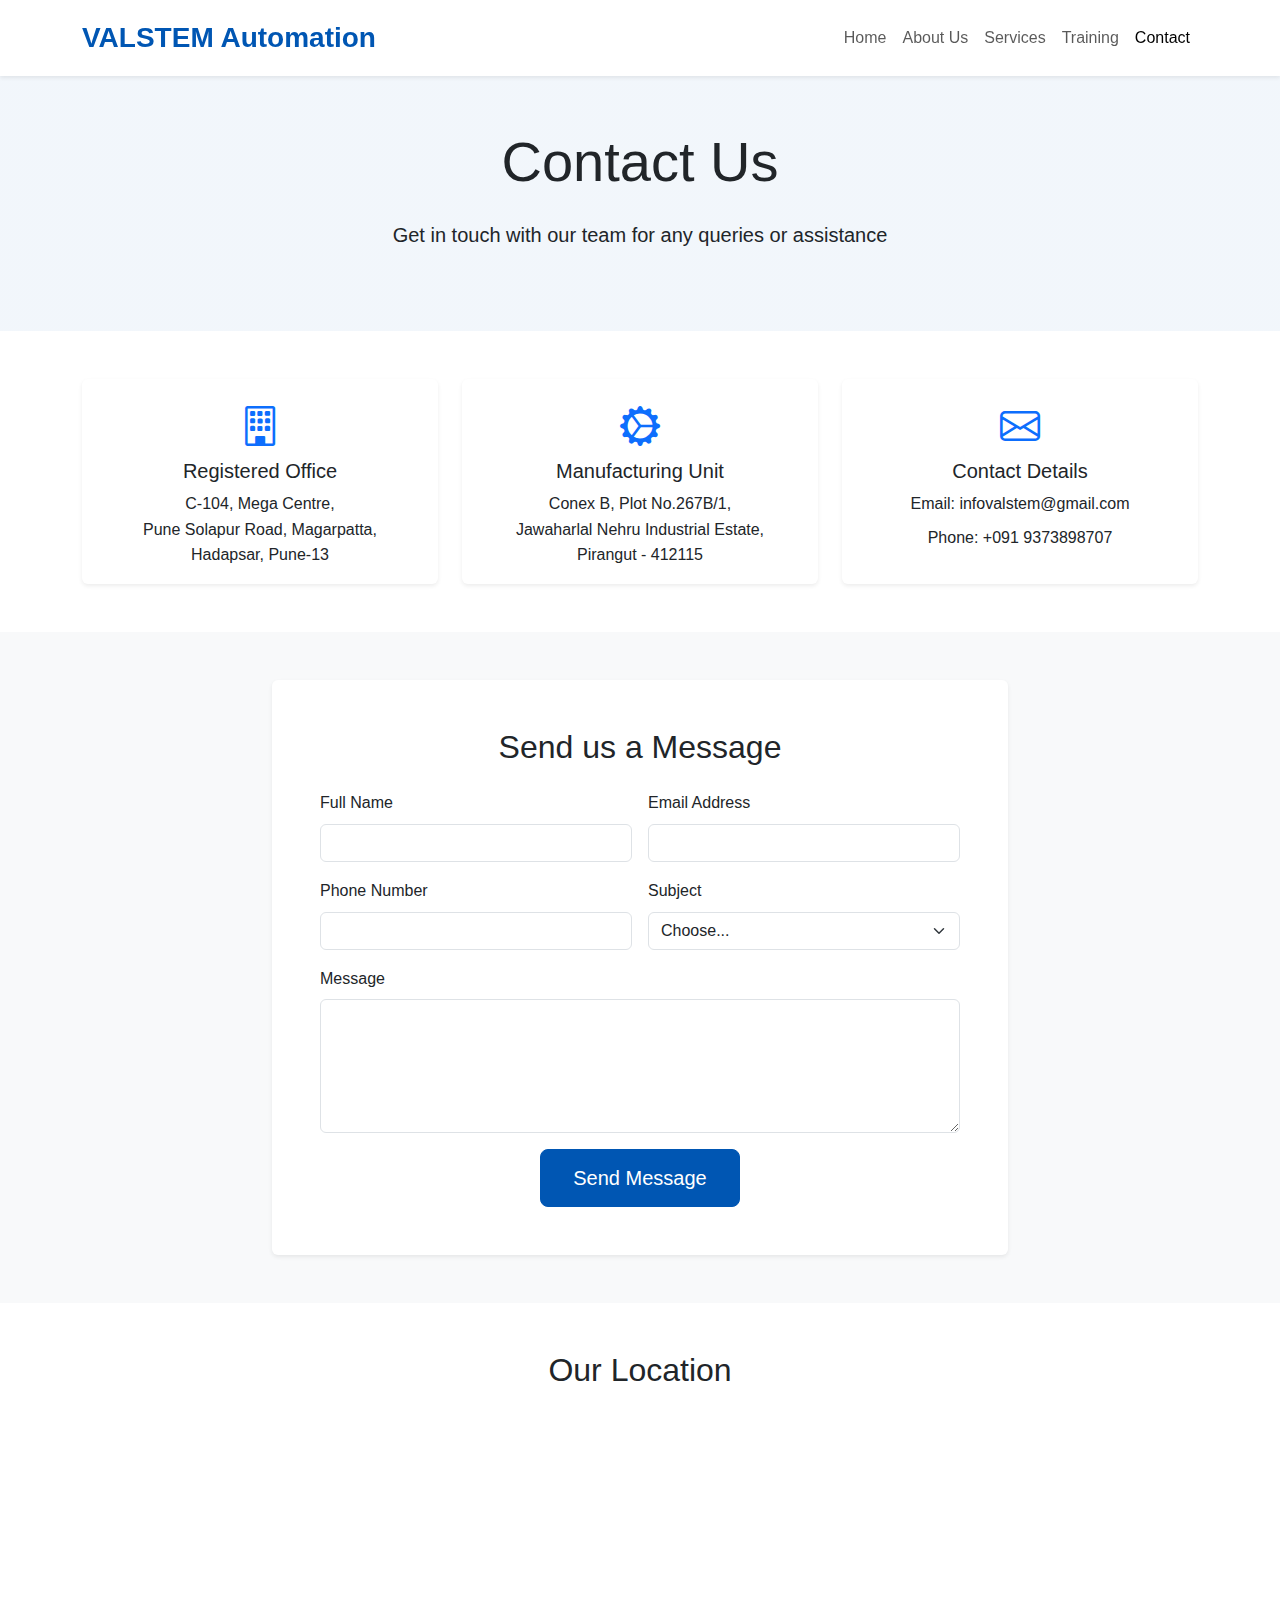
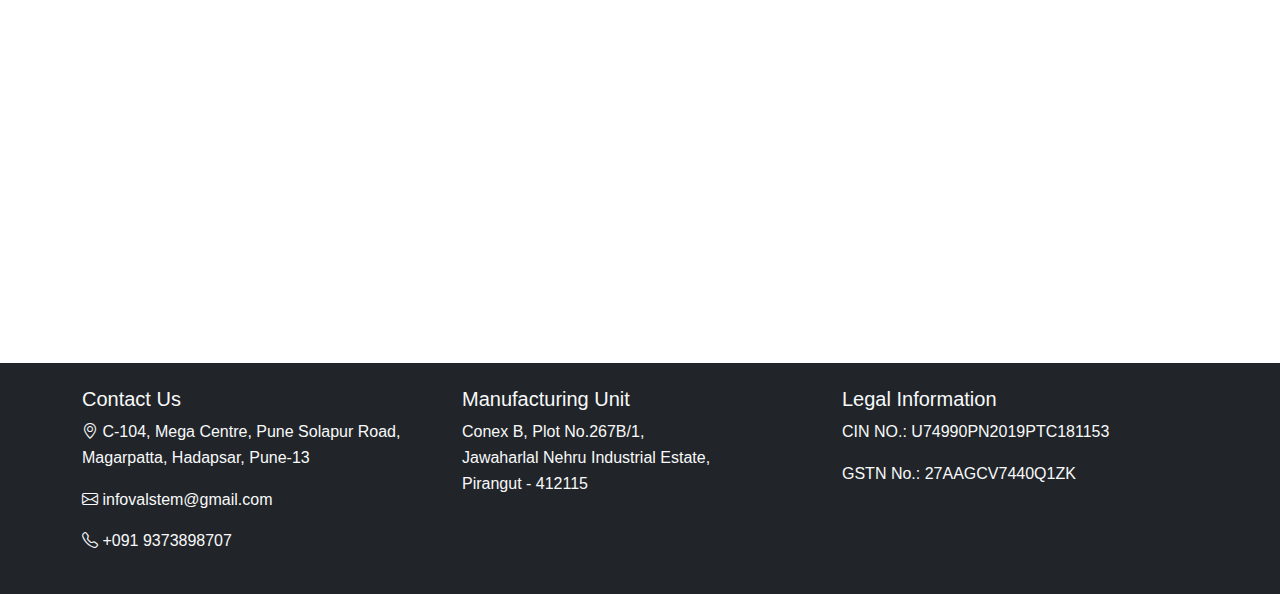
<file: contact.html>
<!DOCTYPE html>
<html lang="en">
<head>
    <meta charset="UTF-8">
    <meta name="viewport" content="width=device-width, initial-scale=1.0">
    <meta name="description" content="Contact VALSTEM Automation - Get in touch for industrial automation solutions, training programs, and expert services">
    <meta name="keywords" content="contact valstem, automation company contact, industrial automation pune, training enquiry">
    
    <title>Contact Us - VALSTEM Automation</title>
    
    <!-- Bootstrap 5 CSS -->
    <link href="https://cdn.jsdelivr.net/npm/bootstrap@5.3.0/dist/css/bootstrap.min.css" rel="stylesheet">
    <!-- Bootstrap Icons -->
    <link href="https://cdn.jsdelivr.net/npm/bootstrap-icons@1.11.0/font/bootstrap-icons.css" rel="stylesheet">
    <!-- Custom CSS -->
    <link href="assets/css/style.css" rel="stylesheet">
</head>
<body>
    <!-- Navigation -->
    <nav class="navbar navbar-expand-lg navbar-light bg-white fixed-top shadow-sm">
        <div class="container">
            <a class="navbar-brand" href="index.html">
                <h1 class="h3 mb-0">VALSTEM Automation</h1>
            </a>
            <button class="navbar-toggler" type="button" data-bs-toggle="collapse" data-bs-target="#navbarNav">
                <span class="navbar-toggler-icon"></span>
            </button>
            <div class="collapse navbar-collapse" id="navbarNav">
                <ul class="navbar-nav ms-auto">
                    <li class="nav-item">
                        <a class="nav-link" href="index.html">Home</a>
                    </li>
                    <li class="nav-item">
                        <a class="nav-link" href="about.html">About Us</a>
                    </li>
                    <li class="nav-item">
                        <a class="nav-link" href="services.html">Services</a>
                    </li>
                    <li class="nav-item">
                        <a class="nav-link" href="training.html">Training</a>
                    </li>
                    <li class="nav-item">
                        <a class="nav-link active" href="contact.html">Contact</a>
                    </li>
                </ul>
            </div>
        </div>
    </nav>

    <!-- Contact Hero Section -->
    <section class="hero-section">
        <div class="container">
            <div class="row align-items-center">
                <div class="col-lg-8 mx-auto text-center">
                    <h1 class="display-4 mb-4">Contact Us</h1>
                    <p class="lead">Get in touch with our team for any queries or assistance</p>
                </div>
            </div>
        </div>
    </section>

    <!-- Contact Information -->
    <section class="py-5">
        <div class="container">
            <div class="row g-4">
                <div class="col-md-4">
                    <div class="card h-100 shadow-sm">
                        <div class="card-body text-center">
                            <i class="bi bi-building fs-1 text-primary mb-3"></i>
                            <h3 class="h5">Registered Office</h3>
                            <p class="mb-0">C-104, Mega Centre,<br>
                            Pune Solapur Road, Magarpatta,<br>
                            Hadapsar, Pune-13</p>
                        </div>
                    </div>
                </div>
                <div class="col-md-4">
                    <div class="card h-100 shadow-sm">
                        <div class="card-body text-center">
                            <i class="bi bi-gear-wide-connected fs-1 text-primary mb-3"></i>
                            <h3 class="h5">Manufacturing Unit</h3>
                            <p class="mb-0">Conex B, Plot No.267B/1,<br>
                            Jawaharlal Nehru Industrial Estate,<br>
                            Pirangut - 412115</p>
                        </div>
                    </div>
                </div>
                <div class="col-md-4">
                    <div class="card h-100 shadow-sm">
                        <div class="card-body text-center">
                            <i class="bi bi-envelope fs-1 text-primary mb-3"></i>
                            <h3 class="h5">Contact Details</h3>
                            <p class="mb-2">Email: infovalstem@gmail.com</p>
                            <p class="mb-0">Phone: +091 9373898707</p>
                        </div>
                    </div>
                </div>
            </div>
        </div>
    </section>

    <!-- Contact Form -->
    <section class="py-5 bg-light">
        <div class="container">
            <div class="row">
                <div class="col-lg-8 mx-auto">
                    <div class="card shadow-sm">
                        <div class="card-body p-5">
                            <h2 class="text-center mb-4">Send us a Message</h2>
                            <form id="contactForm" class="needs-validation" novalidate>
                                <div class="row g-3">
                                    <div class="col-md-6">
                                        <label for="name" class="form-label">Full Name</label>
                                        <input type="text" class="form-control" id="name" required>
                                        <div class="invalid-feedback">
                                            Please enter your name
                                        </div>
                                    </div>
                                    <div class="col-md-6">
                                        <label for="email" class="form-label">Email Address</label>
                                        <input type="email" class="form-control" id="email" required>
                                        <div class="invalid-feedback">
                                            Please enter a valid email
                                        </div>
                                    </div>
                                    <div class="col-md-6">
                                        <label for="phone" class="form-label">Phone Number</label>
                                        <input type="tel" class="form-control" id="phone" required>
                                        <div class="invalid-feedback">
                                            Please enter your phone number
                                        </div>
                                    </div>
                                    <div class="col-md-6">
                                        <label for="subject" class="form-label">Subject</label>
                                        <select class="form-select" id="subject" required>
                                            <option value="">Choose...</option>
                                            <option value="business">Business Inquiry</option>
                                            <option value="training">Training Program</option>
                                            <option value="service">Service Request</option>
                                            <option value="other">Other</option>
                                        </select>
                                        <div class="invalid-feedback">
                                            Please select a subject
                                        </div>
                                    </div>
                                    <div class="col-12">
                                        <label for="message" class="form-label">Message</label>
                                        <textarea class="form-control" id="message" rows="5" required></textarea>
                                        <div class="invalid-feedback">
                                            Please enter your message
                                        </div>
                                    </div>
                                    <div class="col-12 text-center">
                                        <button type="submit" class="btn btn-primary btn-lg">Send Message</button>
                                    </div>
                                </div>
                            </form>
                        </div>
                    </div>
                </div>
            </div>
        </div>
    </section>

    <!-- Map Section -->
    <section class="py-5">
        <div class="container">
            <h2 class="text-center mb-5">Our Location</h2>
            <div class="row">
                <div class="col-12">
                    <div class="ratio ratio-21x9">
                        <iframe src="https://www.google.com/maps/embed?pb=!1m18!1m12!1m3!1d3784.5762834446694!2d73.9270892!3d18.5174299!2m3!1f0!2f0!3f0!3m2!1i1024!2i768!4f13.1!3m3!1m2!1s0x3bc2c21f6eb62fd3%3A0x6ea6a54ae1a8b0b3!2sMagarpatta%2C%20Hadapsar%2C%20Pune%2C%20Maharashtra!5e0!3m2!1sen!2sin!4v1629789456789!5m2!1sen!2sin" 
                            style="border:0;" allowfullscreen="" loading="lazy"></iframe>
                    </div>
                </div>
            </div>
        </div>
    </section>

    <!-- Footer -->
    <footer class="bg-dark text-light py-4">
        <div class="container">
            <div class="row">
                <div class="col-md-4">
                    <h5>Contact Us</h5>
                    <address>
                        <p><i class="bi bi-geo-alt"></i> C-104, Mega Centre, Pune Solapur Road,<br>
                        Magarpatta, Hadapsar, Pune-13</p>
                        <p><i class="bi bi-envelope"></i> infovalstem@gmail.com</p>
                        <p><i class="bi bi-telephone"></i> +091 9373898707</p>
                    </address>
                </div>
                <div class="col-md-4">
                    <h5>Manufacturing Unit</h5>
                    <address>
                        <p>Conex B, Plot No.267B/1,<br>
                        Jawaharlal Nehru Industrial Estate,<br>
                        Pirangut - 412115</p>
                    </address>
                </div>
                <div class="col-md-4">
                    <h5>Legal Information</h5>
                    <p>CIN NO.: U74990PN2019PTC181153</p>
                    <p>GSTN No.: 27AAGCV7440Q1ZK</p>
                </div>
            </div>
        </div>
    </footer>

    <!-- Scripts -->
    <script src="https://code.jquery.com/jquery-3.6.0.min.js"></script>
    <script src="https://cdn.jsdelivr.net/npm/bootstrap@5.3.0/dist/js/bootstrap.bundle.min.js"></script>
    <script src="assets/js/main.js"></script>
</body>
</html>
</file>
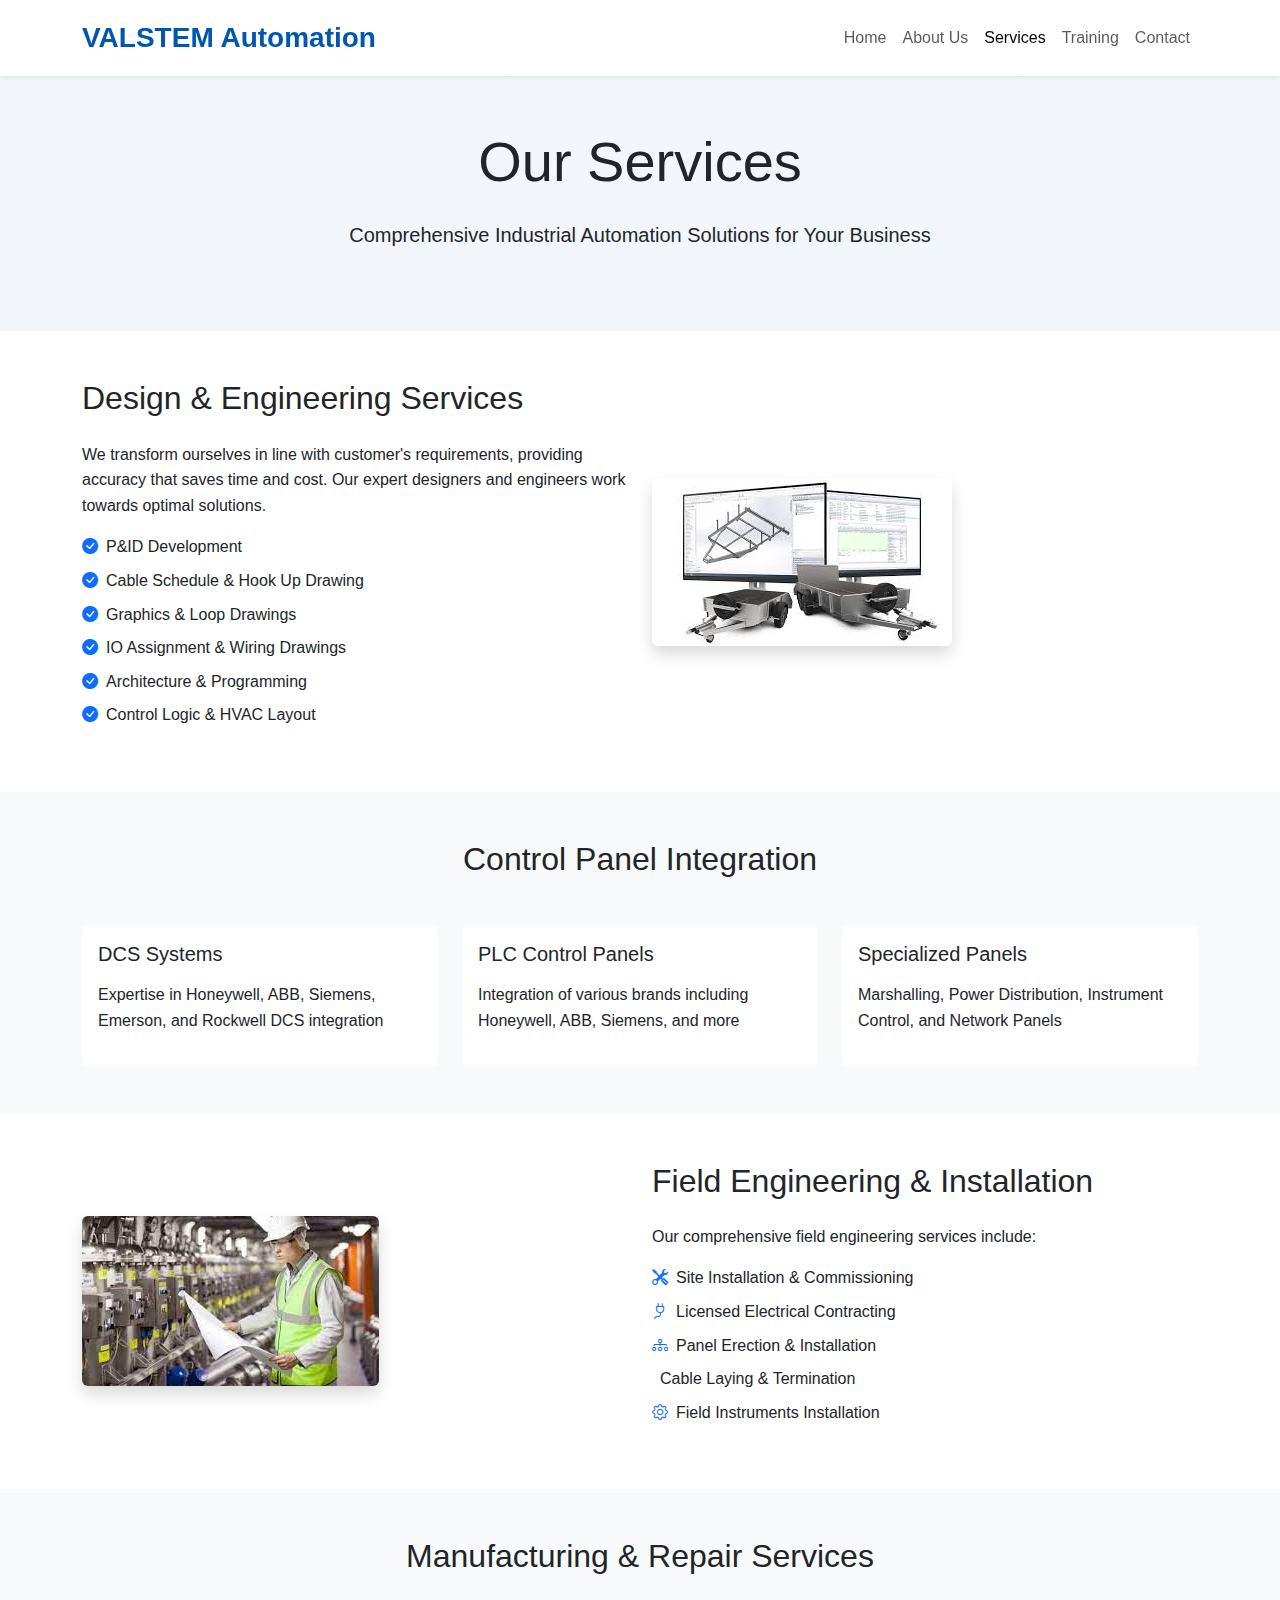
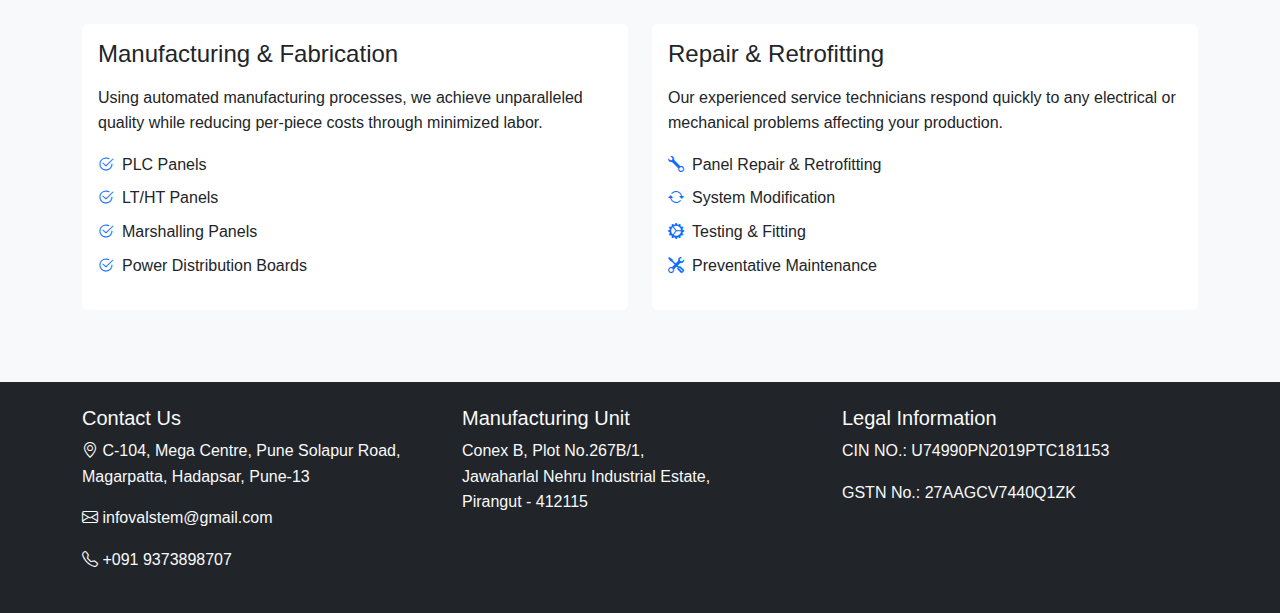
<file: services.html>
<!DOCTYPE html>
<html lang="en">
<head>
    <meta charset="UTF-8">
    <meta name="viewport" content="width=device-width, initial-scale=1.0">
    <meta name="description" content="VALSTEM Automation Services - Expert Industrial Automation Solutions including Design, Engineering, Manufacturing, Installation & Commissioning">
    <meta name="keywords" content="industrial automation services, control panel integration, field engineering, site installation, automation solutions">
    
    <title>Services - VALSTEM Automation</title>
    
    <!-- Bootstrap 5 CSS -->
    <link href="https://cdn.jsdelivr.net/npm/bootstrap@5.3.0/dist/css/bootstrap.min.css" rel="stylesheet">
    <!-- Bootstrap Icons -->
    <link href="https://cdn.jsdelivr.net/npm/bootstrap-icons@1.11.0/font/bootstrap-icons.css" rel="stylesheet">
    <!-- Custom CSS -->
    <link href="assets/css/style.css" rel="stylesheet">
</head>
<body>
    <!-- Navigation -->
    <nav class="navbar navbar-expand-lg navbar-light bg-white fixed-top shadow-sm">
        <!-- Same navigation as other pages -->
        <div class="container">
            <a class="navbar-brand" href="index.html">
                <h1 class="h3 mb-0">VALSTEM Automation</h1>
            </a>
            <button class="navbar-toggler" type="button" data-bs-toggle="collapse" data-bs-target="#navbarNav">
                <span class="navbar-toggler-icon"></span>
            </button>
            <div class="collapse navbar-collapse" id="navbarNav">
                <ul class="navbar-nav ms-auto">
                    <li class="nav-item">
                        <a class="nav-link" href="index.html">Home</a>
                    </li>
                    <li class="nav-item">
                        <a class="nav-link" href="about.html">About Us</a>
                    </li>
                    <li class="nav-item">
                        <a class="nav-link active" href="services.html">Services</a>
                    </li>
                    <li class="nav-item">
                        <a class="nav-link" href="training.html">Training</a>
                    </li>
                    <li class="nav-item">
                        <a class="nav-link" href="contact.html">Contact</a>
                    </li>
                </ul>
            </div>
        </div>
    </nav>

    <!-- Services Hero Section -->
    <section class="hero-section">
        <div class="container">
            <div class="row align-items-center">
                <div class="col-lg-8 mx-auto text-center">
                    <h1 class="display-4 mb-4">Our Services</h1>
                    <p class="lead">Comprehensive Industrial Automation Solutions for Your Business</p>
                </div>
            </div>
        </div>
    </section>

    <!-- Design & Engineering Services -->
    <section class="py-5">
        <div class="container">
            <div class="row align-items-center">
                <div class="col-lg-6">
                    <h2 class="mb-4">Design & Engineering Services</h2>
                    <p>We transform ourselves in line with customer's requirements, providing accuracy that saves time and cost. Our expert designers and engineers work towards optimal solutions.</p>
                    <ul class="list-unstyled">
                        <li class="mb-2"><i class="bi bi-check-circle-fill text-primary me-2"></i>P&ID Development</li>
                        <li class="mb-2"><i class="bi bi-check-circle-fill text-primary me-2"></i>Cable Schedule & Hook Up Drawing</li>
                        <li class="mb-2"><i class="bi bi-check-circle-fill text-primary me-2"></i>Graphics & Loop Drawings</li>
                        <li class="mb-2"><i class="bi bi-check-circle-fill text-primary me-2"></i>IO Assignment & Wiring Drawings</li>
                        <li class="mb-2"><i class="bi bi-check-circle-fill text-primary me-2"></i>Architecture & Programming</li>
                        <li><i class="bi bi-check-circle-fill text-primary me-2"></i>Control Logic & HVAC Layout</li>
                    </ul>
                </div>
                <div class="col-lg-6">
                    <img src="assets/images/services/design-engineering.jpg" alt="Design & Engineering Services" class="img-fluid rounded shadow">
                </div>
            </div>
        </div>
    </section>

    <!-- Control Panel Integration -->
    <section class="py-5 bg-light">
        <div class="container">
            <h2 class="text-center mb-5">Control Panel Integration</h2>
            <div class="row g-4">
                <div class="col-md-4">
                    <div class="card h-100">
                        <div class="card-body">
                            <h3 class="h5 mb-3">DCS Systems</h3>
                            <p>Expertise in Honeywell, ABB, Siemens, Emerson, and Rockwell DCS integration</p>
                        </div>
                    </div>
                </div>
                <div class="col-md-4">
                    <div class="card h-100">
                        <div class="card-body">
                            <h3 class="h5 mb-3">PLC Control Panels</h3>
                            <p>Integration of various brands including Honeywell, ABB, Siemens, and more</p>
                        </div>
                    </div>
                </div>
                <div class="col-md-4">
                    <div class="card h-100">
                        <div class="card-body">
                            <h3 class="h5 mb-3">Specialized Panels</h3>
                            <p>Marshalling, Power Distribution, Instrument Control, and Network Panels</p>
                        </div>
                    </div>
                </div>
            </div>
        </div>
    </section>

    <!-- Field Engineering & Installation -->
    <section class="py-5">
        <div class="container">
            <div class="row align-items-center">
                <div class="col-lg-6">
                    <img src="assets/images/services/field-engineering.jpg" alt="Field Engineering Services" class="img-fluid rounded shadow">
                </div>
                <div class="col-lg-6">
                    <h2 class="mb-4">Field Engineering & Installation</h2>
                    <p>Our comprehensive field engineering services include:</p>
                    <ul class="list-unstyled">
                        <li class="mb-2"><i class="bi bi-tools text-primary me-2"></i>Site Installation & Commissioning</li>
                        <li class="mb-2"><i class="bi bi-plug text-primary me-2"></i>Licensed Electrical Contracting</li>
                        <li class="mb-2"><i class="bi bi-diagram-3 text-primary me-2"></i>Panel Erection & Installation</li>
                        <li class="mb-2"><i class="bi bi-cable text-primary me-2"></i>Cable Laying & Termination</li>
                        <li><i class="bi bi-gear text-primary me-2"></i>Field Instruments Installation</li>
                    </ul>
                </div>
            </div>
        </div>
    </section>

    <!-- Manufacturing & Repair -->
    <section class="py-5 bg-light">
        <div class="container">
            <h2 class="text-center mb-5">Manufacturing & Repair Services</h2>
            <div class="row">
                <div class="col-lg-6">
                    <div class="card mb-4">
                        <div class="card-body">
                            <h3 class="h4 mb-3">Manufacturing & Fabrication</h3>
                            <p>Using automated manufacturing processes, we achieve unparalleled quality while reducing per-piece costs through minimized labor.</p>
                            <ul class="list-unstyled">
                                <li class="mb-2"><i class="bi bi-check2-circle text-primary me-2"></i>PLC Panels</li>
                                <li class="mb-2"><i class="bi bi-check2-circle text-primary me-2"></i>LT/HT Panels</li>
                                <li class="mb-2"><i class="bi bi-check2-circle text-primary me-2"></i>Marshalling Panels</li>
                                <li><i class="bi bi-check2-circle text-primary me-2"></i>Power Distribution Boards</li>
                            </ul>
                        </div>
                    </div>
                </div>
                <div class="col-lg-6">
                    <div class="card mb-4">
                        <div class="card-body">
                            <h3 class="h4 mb-3">Repair & Retrofitting</h3>
                            <p>Our experienced service technicians respond quickly to any electrical or mechanical problems affecting your production.</p>
                            <ul class="list-unstyled">
                                <li class="mb-2"><i class="bi bi-wrench text-primary me-2"></i>Panel Repair & Retrofitting</li>
                                <li class="mb-2"><i class="bi bi-arrow-repeat text-primary me-2"></i>System Modification</li>
                                <li class="mb-2"><i class="bi bi-gear-wide-connected text-primary me-2"></i>Testing & Fitting</li>
                                <li><i class="bi bi-tools text-primary me-2"></i>Preventative Maintenance</li>
                            </ul>
                        </div>
                    </div>
                </div>
            </div>
        </div>
    </section>

    <!-- Footer -->
    <footer class="bg-dark text-light py-4">
        <!-- Same footer as other pages -->
        <div class="container">
            <div class="row">
                <div class="col-md-4">
                    <h5>Contact Us</h5>
                    <address>
                        <p><i class="bi bi-geo-alt"></i> C-104, Mega Centre, Pune Solapur Road,<br>
                        Magarpatta, Hadapsar, Pune-13</p>
                        <p><i class="bi bi-envelope"></i> infovalstem@gmail.com</p>
                        <p><i class="bi bi-telephone"></i> +091 9373898707</p>
                    </address>
                </div>
                <div class="col-md-4">
                    <h5>Manufacturing Unit</h5>
                    <address>
                        <p>Conex B, Plot No.267B/1,<br>
                        Jawaharlal Nehru Industrial Estate,<br>
                        Pirangut - 412115</p>
                    </address>
                </div>
                <div class="col-md-4">
                    <h5>Legal Information</h5>
                    <p>CIN NO.: U74990PN2019PTC181153</p>
                    <p>GSTN No.: 27AAGCV7440Q1ZK</p>
                </div>
            </div>
        </div>
    </footer>

    <!-- Scripts -->
    <script src="https://code.jquery.com/jquery-3.6.0.min.js"></script>
    <script src="https://cdn.jsdelivr.net/npm/bootstrap@5.3.0/dist/js/bootstrap.bundle.min.js"></script>
    <script src="assets/js/main.js"></script>
</body>
</html>
</file>
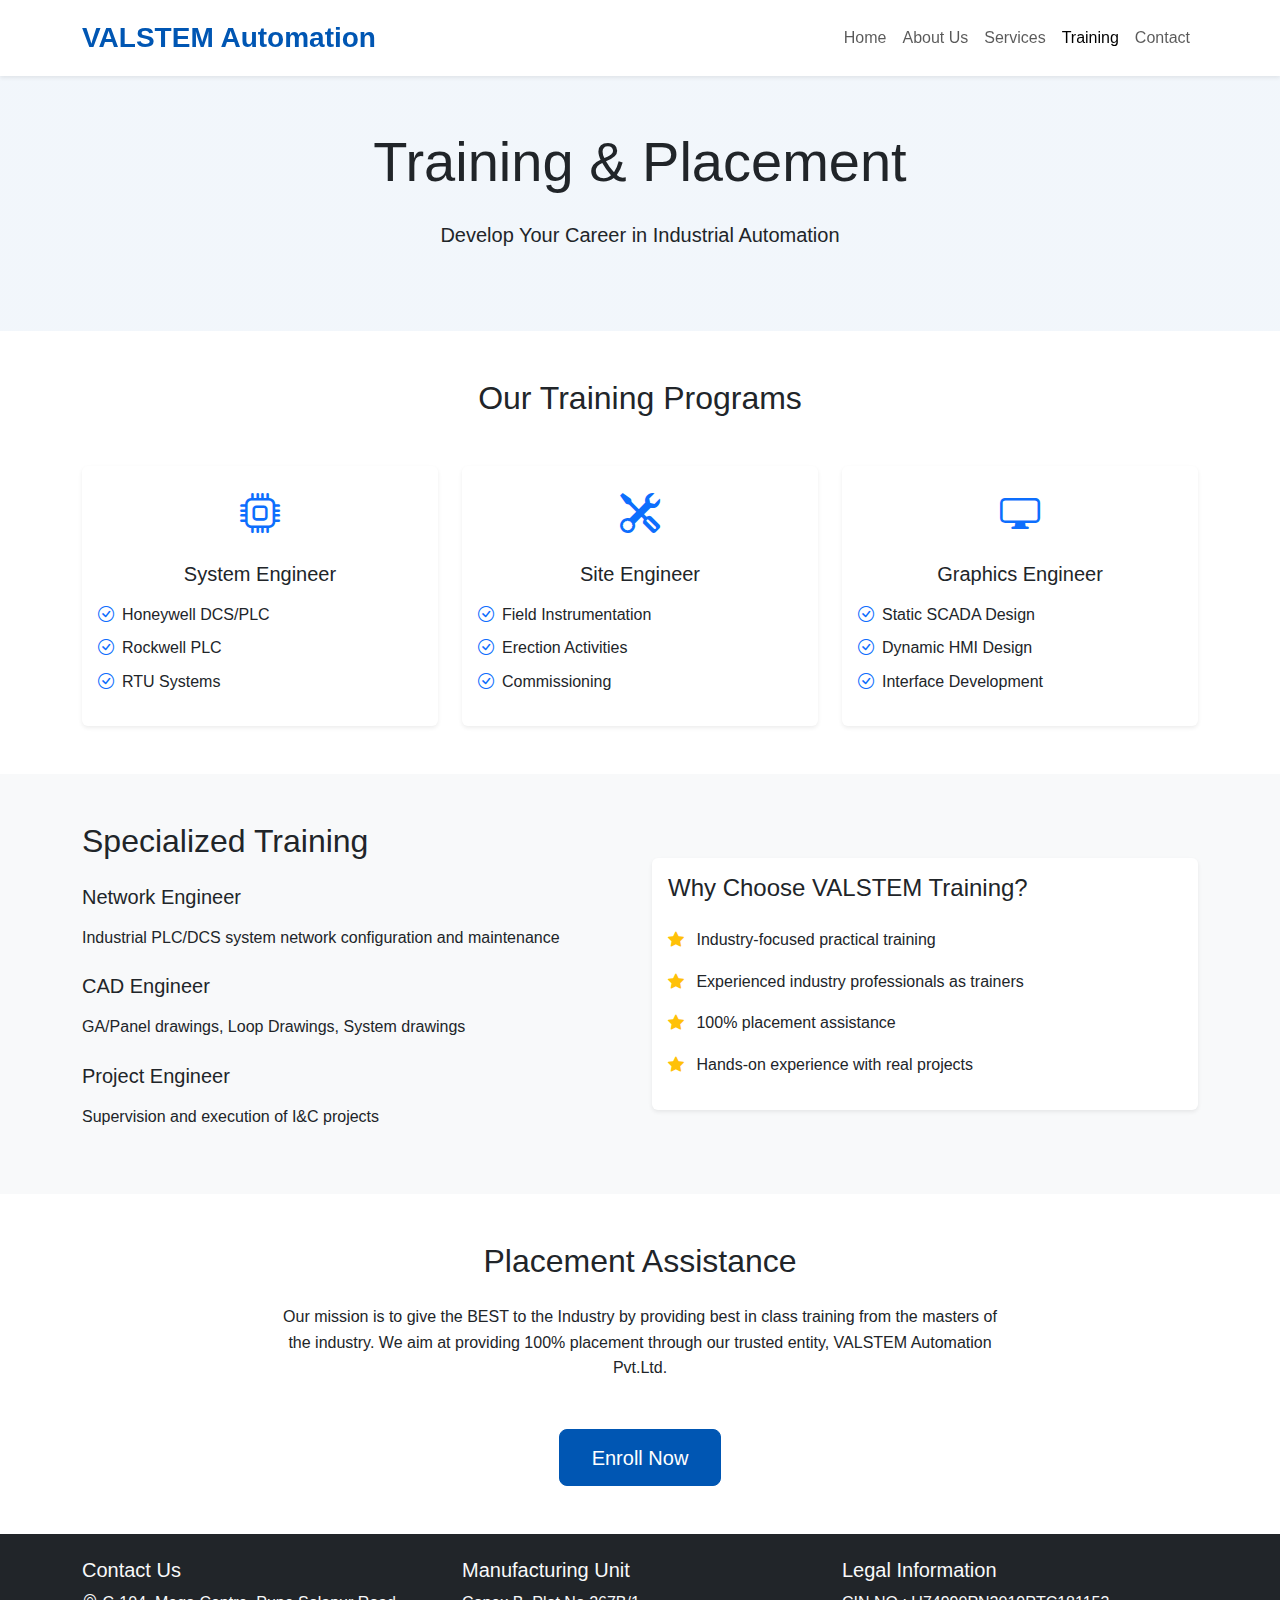
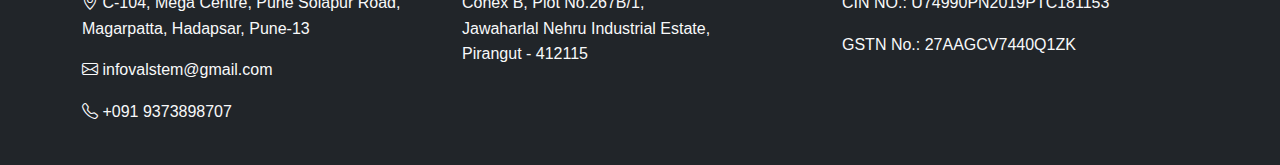
<file: training.html>
<!DOCTYPE html>
<html lang="en">
<head>
    <meta charset="UTF-8">
    <meta name="viewport" content="width=device-width, initial-scale=1.0">
    <meta name="description" content="VALSTEM Automation Training Programs - Develop skilled workforce in Automation, Process Control with 100% placement assistance">
    <meta name="keywords" content="automation training, industrial training, PLC training, DCS training, placement services">
    
    <title>Training & Placement - VALSTEM Automation</title>
    
    <!-- Bootstrap 5 CSS -->
    <link href="https://cdn.jsdelivr.net/npm/bootstrap@5.3.0/dist/css/bootstrap.min.css" rel="stylesheet">
    <!-- Bootstrap Icons -->
    <link href="https://cdn.jsdelivr.net/npm/bootstrap-icons@1.11.0/font/bootstrap-icons.css" rel="stylesheet">
    <!-- Custom CSS -->
    <link href="assets/css/style.css" rel="stylesheet">
</head>
<body>
    <!-- Navigation -->
    <nav class="navbar navbar-expand-lg navbar-light bg-white fixed-top shadow-sm">
        <div class="container">
            <a class="navbar-brand" href="index.html">
                <h1 class="h3 mb-0">VALSTEM Automation</h1>
            </a>
            <button class="navbar-toggler" type="button" data-bs-toggle="collapse" data-bs-target="#navbarNav">
                <span class="navbar-toggler-icon"></span>
            </button>
            <div class="collapse navbar-collapse" id="navbarNav">
                <ul class="navbar-nav ms-auto">
                    <li class="nav-item">
                        <a class="nav-link" href="index.html">Home</a>
                    </li>
                    <li class="nav-item">
                        <a class="nav-link" href="about.html">About Us</a>
                    </li>
                    <li class="nav-item">
                        <a class="nav-link" href="services.html">Services</a>
                    </li>
                    <li class="nav-item">
                        <a class="nav-link active" href="training.html">Training</a>
                    </li>
                    <li class="nav-item">
                        <a class="nav-link" href="contact.html">Contact</a>
                    </li>
                </ul>
            </div>
        </div>
    </nav>

    <!-- Training Hero Section -->
    <section class="hero-section">
        <div class="container">
            <div class="row align-items-center">
                <div class="col-lg-8 mx-auto text-center">
                    <h1 class="display-4 mb-4">Training & Placement</h1>
                    <p class="lead">Develop Your Career in Industrial Automation</p>
                </div>
            </div>
        </div>
    </section>

    <!-- Training Programs -->
    <section class="py-5">
        <div class="container">
            <h2 class="text-center mb-5">Our Training Programs</h2>
            <div class="row g-4">
                <div class="col-md-4">
                    <div class="card h-100 shadow-sm">
                        <div class="card-body">
                            <div class="text-center mb-3">
                                <i class="bi bi-cpu fs-1 text-primary"></i>
                            </div>
                            <h3 class="h5 text-center mb-3">System Engineer</h3>
                            <ul class="list-unstyled">
                                <li class="mb-2"><i class="bi bi-check-circle text-primary me-2"></i>Honeywell DCS/PLC</li>
                                <li class="mb-2"><i class="bi bi-check-circle text-primary me-2"></i>Rockwell PLC</li>
                                <li class="mb-2"><i class="bi bi-check-circle text-primary me-2"></i>RTU Systems</li>
                            </ul>
                        </div>
                    </div>
                </div>
                <div class="col-md-4">
                    <div class="card h-100 shadow-sm">
                        <div class="card-body">
                            <div class="text-center mb-3">
                                <i class="bi bi-tools fs-1 text-primary"></i>
                            </div>
                            <h3 class="h5 text-center mb-3">Site Engineer</h3>
                            <ul class="list-unstyled">
                                <li class="mb-2"><i class="bi bi-check-circle text-primary me-2"></i>Field Instrumentation</li>
                                <li class="mb-2"><i class="bi bi-check-circle text-primary me-2"></i>Erection Activities</li>
                                <li class="mb-2"><i class="bi bi-check-circle text-primary me-2"></i>Commissioning</li>
                            </ul>
                        </div>
                    </div>
                </div>
                <div class="col-md-4">
                    <div class="card h-100 shadow-sm">
                        <div class="card-body">
                            <div class="text-center mb-3">
                                <i class="bi bi-display fs-1 text-primary"></i>
                            </div>
                            <h3 class="h5 text-center mb-3">Graphics Engineer</h3>
                            <ul class="list-unstyled">
                                <li class="mb-2"><i class="bi bi-check-circle text-primary me-2"></i>Static SCADA Design</li>
                                <li class="mb-2"><i class="bi bi-check-circle text-primary me-2"></i>Dynamic HMI Design</li>
                                <li class="mb-2"><i class="bi bi-check-circle text-primary me-2"></i>Interface Development</li>
                            </ul>
                        </div>
                    </div>
                </div>
            </div>
        </div>
    </section>

    <!-- Additional Courses -->
    <section class="py-5 bg-light">
        <div class="container">
            <div class="row align-items-center">
                <div class="col-lg-6">
                    <h2 class="mb-4">Specialized Training</h2>
                    <div class="mb-4">
                        <h3 class="h5 mb-3">Network Engineer</h3>
                        <p>Industrial PLC/DCS system network configuration and maintenance</p>
                    </div>
                    <div class="mb-4">
                        <h3 class="h5 mb-3">CAD Engineer</h3>
                        <p>GA/Panel drawings, Loop Drawings, System drawings</p>
                    </div>
                    <div>
                        <h3 class="h5 mb-3">Project Engineer</h3>
                        <p>Supervision and execution of I&C projects</p>
                    </div>
                </div>
                <div class="col-lg-6">
                    <div class="card shadow-sm">
                        <div class="card-body">
                            <h3 class="h4 mb-4">Why Choose VALSTEM Training?</h3>
                            <ul class="list-unstyled">
                                <li class="mb-3">
                                    <i class="bi bi-star-fill text-warning me-2"></i>
                                    Industry-focused practical training
                                </li>
                                <li class="mb-3">
                                    <i class="bi bi-star-fill text-warning me-2"></i>
                                    Experienced industry professionals as trainers
                                </li>
                                <li class="mb-3">
                                    <i class="bi bi-star-fill text-warning me-2"></i>
                                    100% placement assistance
                                </li>
                                <li>
                                    <i class="bi bi-star-fill text-warning me-2"></i>
                                    Hands-on experience with real projects
                                </li>
                            </ul>
                        </div>
                    </div>
                </div>
            </div>
        </div>
    </section>

    <!-- Placement Section -->
    <section class="py-5">
        <div class="container">
            <div class="row">
                <div class="col-lg-8 mx-auto text-center">
                    <h2 class="mb-4">Placement Assistance</h2>
                    <p class="mb-5">Our mission is to give the BEST to the Industry by providing best in class training from the masters of the industry. We aim at providing 100% placement through our trusted entity, VALSTEM Automation Pvt.Ltd.</p>
                    <a href="contact.html" class="btn btn-primary btn-lg">Enroll Now</a>
                </div>
            </div>
        </div>
    </section>

    <!-- Footer -->
    <footer class="bg-dark text-light py-4">
        <div class="container">
            <div class="row">
                <div class="col-md-4">
                    <h5>Contact Us</h5>
                    <address>
                        <p><i class="bi bi-geo-alt"></i> C-104, Mega Centre, Pune Solapur Road,<br>
                        Magarpatta, Hadapsar, Pune-13</p>
                        <p><i class="bi bi-envelope"></i> infovalstem@gmail.com</p>
                        <p><i class="bi bi-telephone"></i> +091 9373898707</p>
                    </address>
                </div>
                <div class="col-md-4">
                    <h5>Manufacturing Unit</h5>
                    <address>
                        <p>Conex B, Plot No.267B/1,<br>
                        Jawaharlal Nehru Industrial Estate,<br>
                        Pirangut - 412115</p>
                    </address>
                </div>
                <div class="col-md-4">
                    <h5>Legal Information</h5>
                    <p>CIN NO.: U74990PN2019PTC181153</p>
                    <p>GSTN No.: 27AAGCV7440Q1ZK</p>
                </div>
            </div>
        </div>
    </footer>

    <!-- Scripts -->
    <script src="https://code.jquery.com/jquery-3.6.0.min.js"></script>
    <script src="https://cdn.jsdelivr.net/npm/bootstrap@5.3.0/dist/js/bootstrap.bundle.min.js"></script>
    <script src="assets/js/main.js"></script>
</body>
</html>
</file>
<file: assets/css/style.css>
/* General Styles */
:root {
    --primary-color: #0056b3;
    --secondary-color: #004085;
    --light-gray: #f8f9fa;
    --transition: all 0.3s ease;
}

body {
    font-family: 'Arial', sans-serif;
    line-height: 1.6;
}

/* Navigation */
.navbar {
    padding: 1rem 0;
    transition: var(--transition);
}

.navbar.scrolled {
    background: rgba(255, 255, 255, 0.98) !important;
    box-shadow: 0 2px 10px rgba(0, 0, 0, 0.1);
}

.navbar-brand h1 {
    color: var(--primary-color);
    font-weight: 700;
}

/* Hero Section */
.hero-section {
    padding: 8rem 0 4rem;
    background: linear-gradient(rgba(0,86,179,0.05), rgba(0,86,179,0.05));
}

/* Cards */
.card {
    transition: var(--transition);
    border: none;
}

.card:hover {
    transform: translateY(-5px);
    box-shadow: 0 10px 20px rgba(0,0,0,0.1) !important;
}

/* Stats Section */
.stat-item {
    padding: 2rem;
    transition: var(--transition);
}

.stat-item:hover {
    transform: translateY(-5px);
}

.counter {
    font-size: 2.5rem;
    font-weight: 700;
    color: var(--primary-color);
}

/* Buttons */
.btn {
    padding: 0.8rem 2rem;
    transition: var(--transition);
}

.btn-primary {
    background-color: var(--primary-color);
    border-color: var(--primary-color);
}

.btn-primary:hover {
    background-color: var(--secondary-color);
    border-color: var(--secondary-color);
    transform: translateY(-2px);
}

.btn-outline-primary {
    color: var(--primary-color);
    border-color: var(--primary-color);
}

.btn-outline-primary:hover {
    background-color: var(--primary-color);
    transform: translateY(-2px);
}

/* Industry Cards */
.industry-card {
    text-align: center;
    padding: 2rem;
    transition: var(--transition);
}

.industry-card i {
    font-size: 3rem;
    margin-bottom: 1rem;
    color: var(--primary-color);
}

/* Footer */
footer {
    margin-top: 0;
}

footer a {
    text-decoration: none;
    transition: var(--transition);
}

footer a:hover {
    color: #fff !important;
    opacity: 0.9;
}

/* Contact Form */
.form-control:focus {
    border-color: var(--primary-color);
    box-shadow: 0 0 0 0.2rem rgba(0,86,179,0.25);
}

/* Animations */
@keyframes fadeInUp {
    from {
        opacity: 0;
        transform: translateY(20px);
    }
    to {
        opacity: 1;
        transform: translateY(0);
    }
}

.animate-fadeInUp {
    animation: fadeInUp 0.6s ease-out;
}

/* Responsive Design */
@media (max-width: 768px) {
    .hero-section {
        padding: 6rem 0 3rem;
        text-align: center;
    }
    
    .hero-section .btn-group {
        justify-content: center;
    }
    
    .stat-item {
        padding: 1rem;
    }
    
    .counter {
        font-size: 2rem;
    }
}

/* Custom Scrollbar */
::-webkit-scrollbar {
    width: 10px;
}

::-webkit-scrollbar-track {
    background: var(--light-gray);
}

::-webkit-scrollbar-thumb {
    background: var(--primary-color);
    border-radius: 5px;
}

::-webkit-scrollbar-thumb:hover {
    background: var(--secondary-color);
}

/* Card Hover Effects */
.card .bi {
    transition: var(--transition);
}

.card:hover .bi {
    transform: scale(1.1);
    color: var(--secondary-color);
}

/* CTA Section */
.bg-primary {
    background: linear-gradient(45deg, var(--primary-color), var(--secondary-color)) !important;
}

/* Image Styles */
.img-fluid {
    border-radius: 10px;
    box-shadow: 0 10px 30px rgba(0,0,0,0.1);
}
</file>
